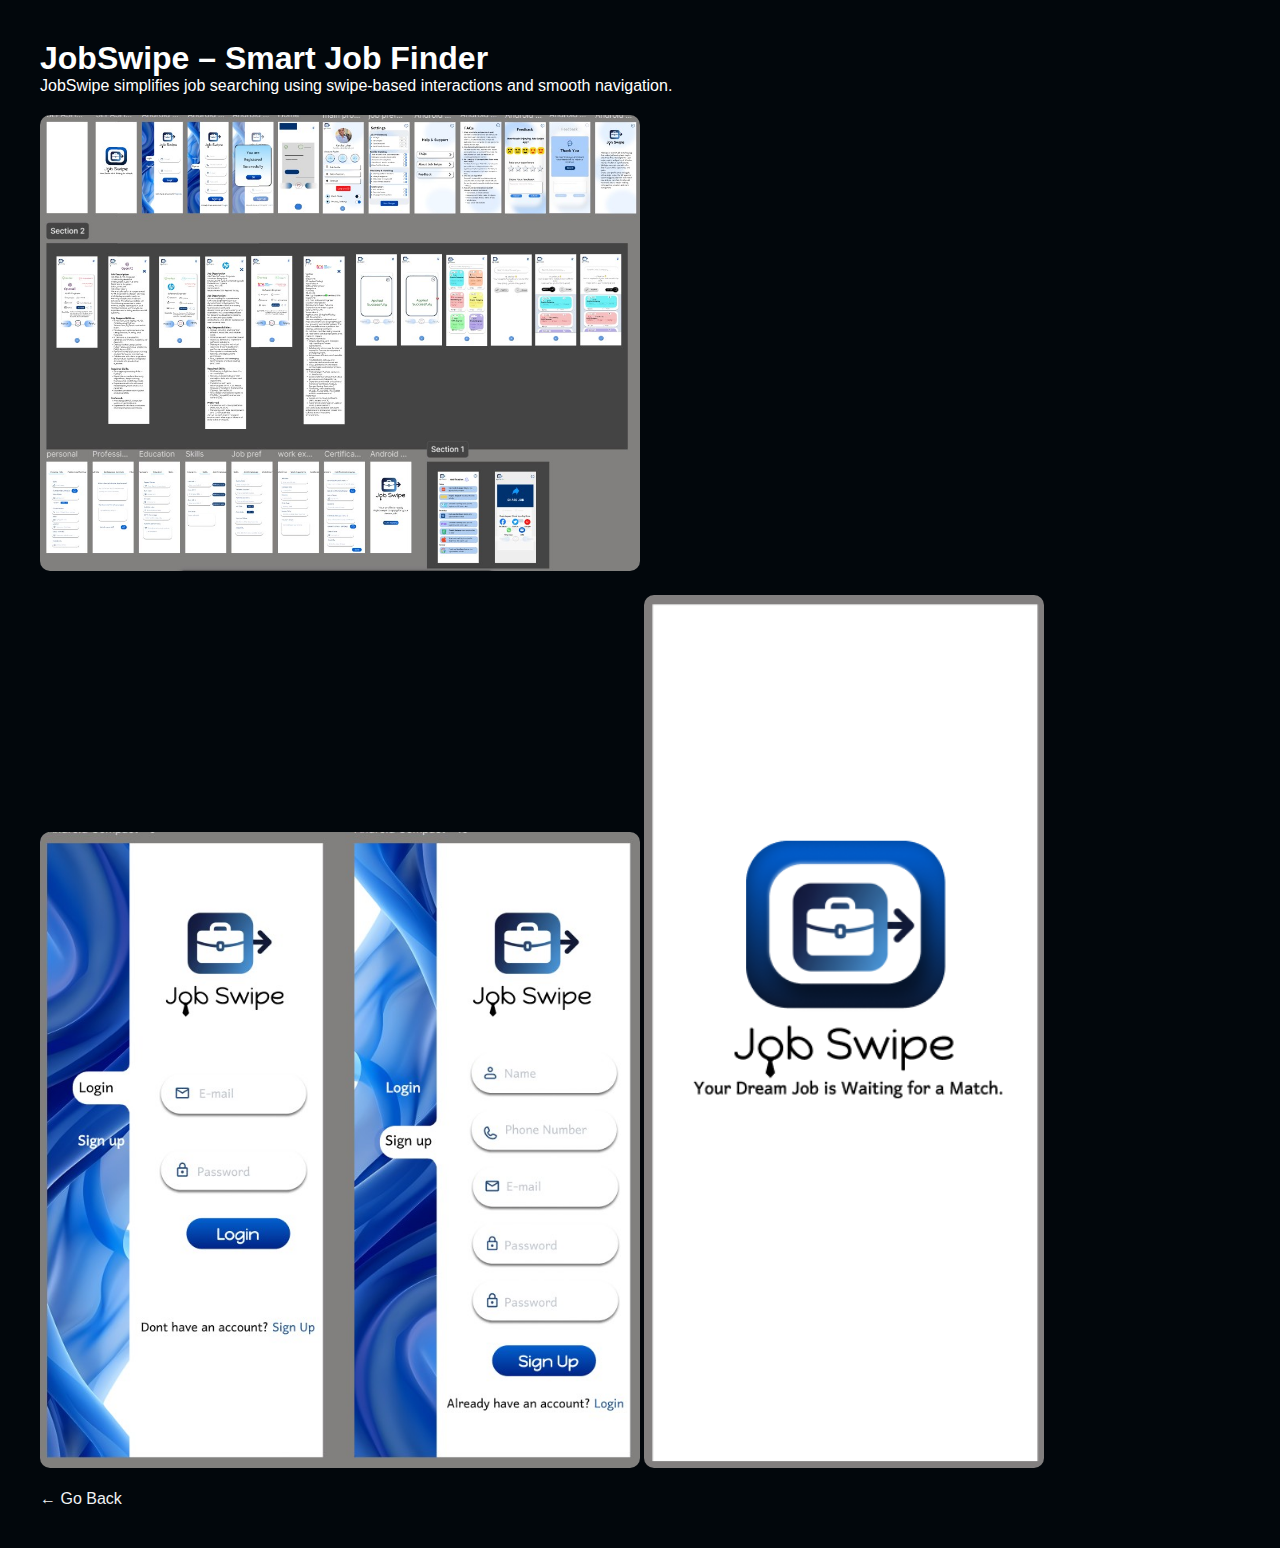
<file: jobswipe.html>
<!DOCTYPE html>
<html lang="en">
<head>
  <meta charset="UTF-8">
  <title>JobSwipe – Case Study</title>
  <link rel="stylesheet" href="style.css">
</head>

<body style="padding: 40px; background:#02070c; font-family: Poppins; color:white;">

  <h1>JobSwipe – Smart Job Finder</h1>
  <p>
    JobSwipe simplifies job searching using swipe-based interactions and smooth navigation.
  </p>

  <!-- IMAGE 1 -->
  <img src="projectIMG/jobswipe1.jpg" style="width:100%; max-width:600px; border-radius:10px; margin-top:20px;">

  <!-- IMAGE 2 -->
  <img src="projectIMG/jobswipe2.jpg" style="width:100%; max-width:600px; border-radius:10px; margin-top:20px;">

  <!-- IMAGE 3 -->
  <img src="projectIMG/jobswipe3.png" style="width:80%; max-width:400px; border-radius:10px; margin-top:20px;">

  <br><br>
  <a href="index.html" style="color:#f0f2f4; text-decoration:none;">← Go Back</a>

</body>
</html>
</file>
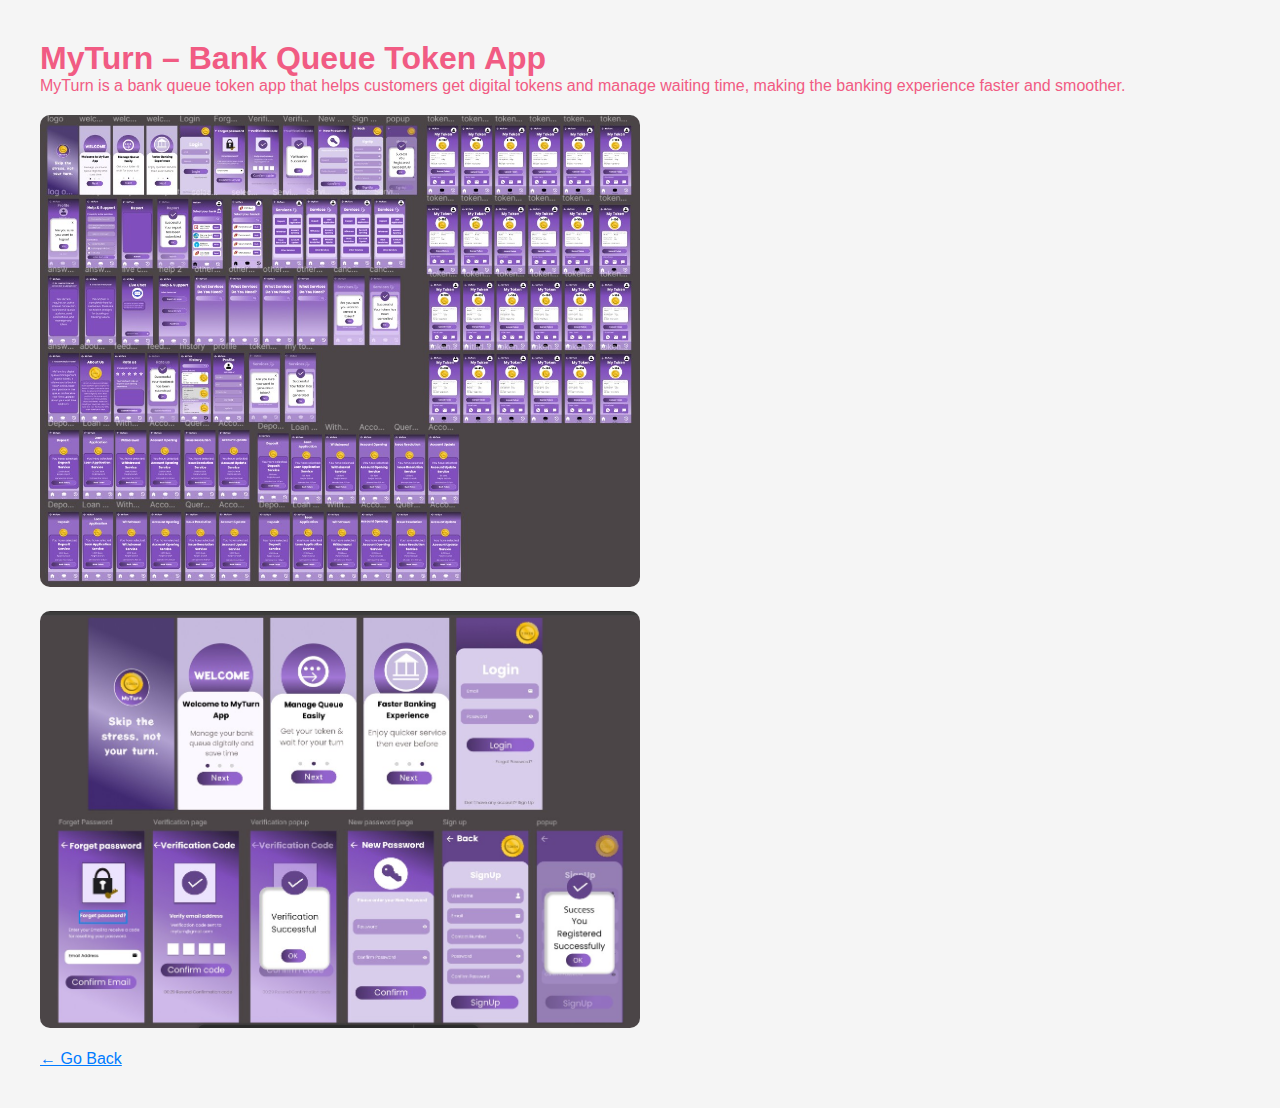
<file: project1a.html>
<!DOCTYPE html>
<html lang="en">
<head>
  <meta charset="UTF-8">
  <title>MyTurn – Case Study</title>
  <link rel="stylesheet" href="style.css">
</head>

<body style="padding: 40px; background:#f5f5f5; font-family: Poppins;">
  
  <h1>MyTurn – Bank Queue Token App</h1>
  <p>
    MyTurn is a bank queue token app that helps customers get digital tokens and
    manage waiting time, making the banking experience faster and smoother.
  </p>

  
   <!-- IMAGE 1 -->
   <img src="projectIMG/project1.jpg" style="width:100%; max-width:600px; border-radius:10px; margin-top:20px;">

   <!-- IMAGE 2 -->
   <img src="projectIMG/project2.jpg" style="width:100%; max-width:600px; border-radius:10px; margin-top:20px;">

 

  <br><br>
  <a href="index.html" style="color:#007BFF;">← Go Back</a>

</body>
</html>
</file>
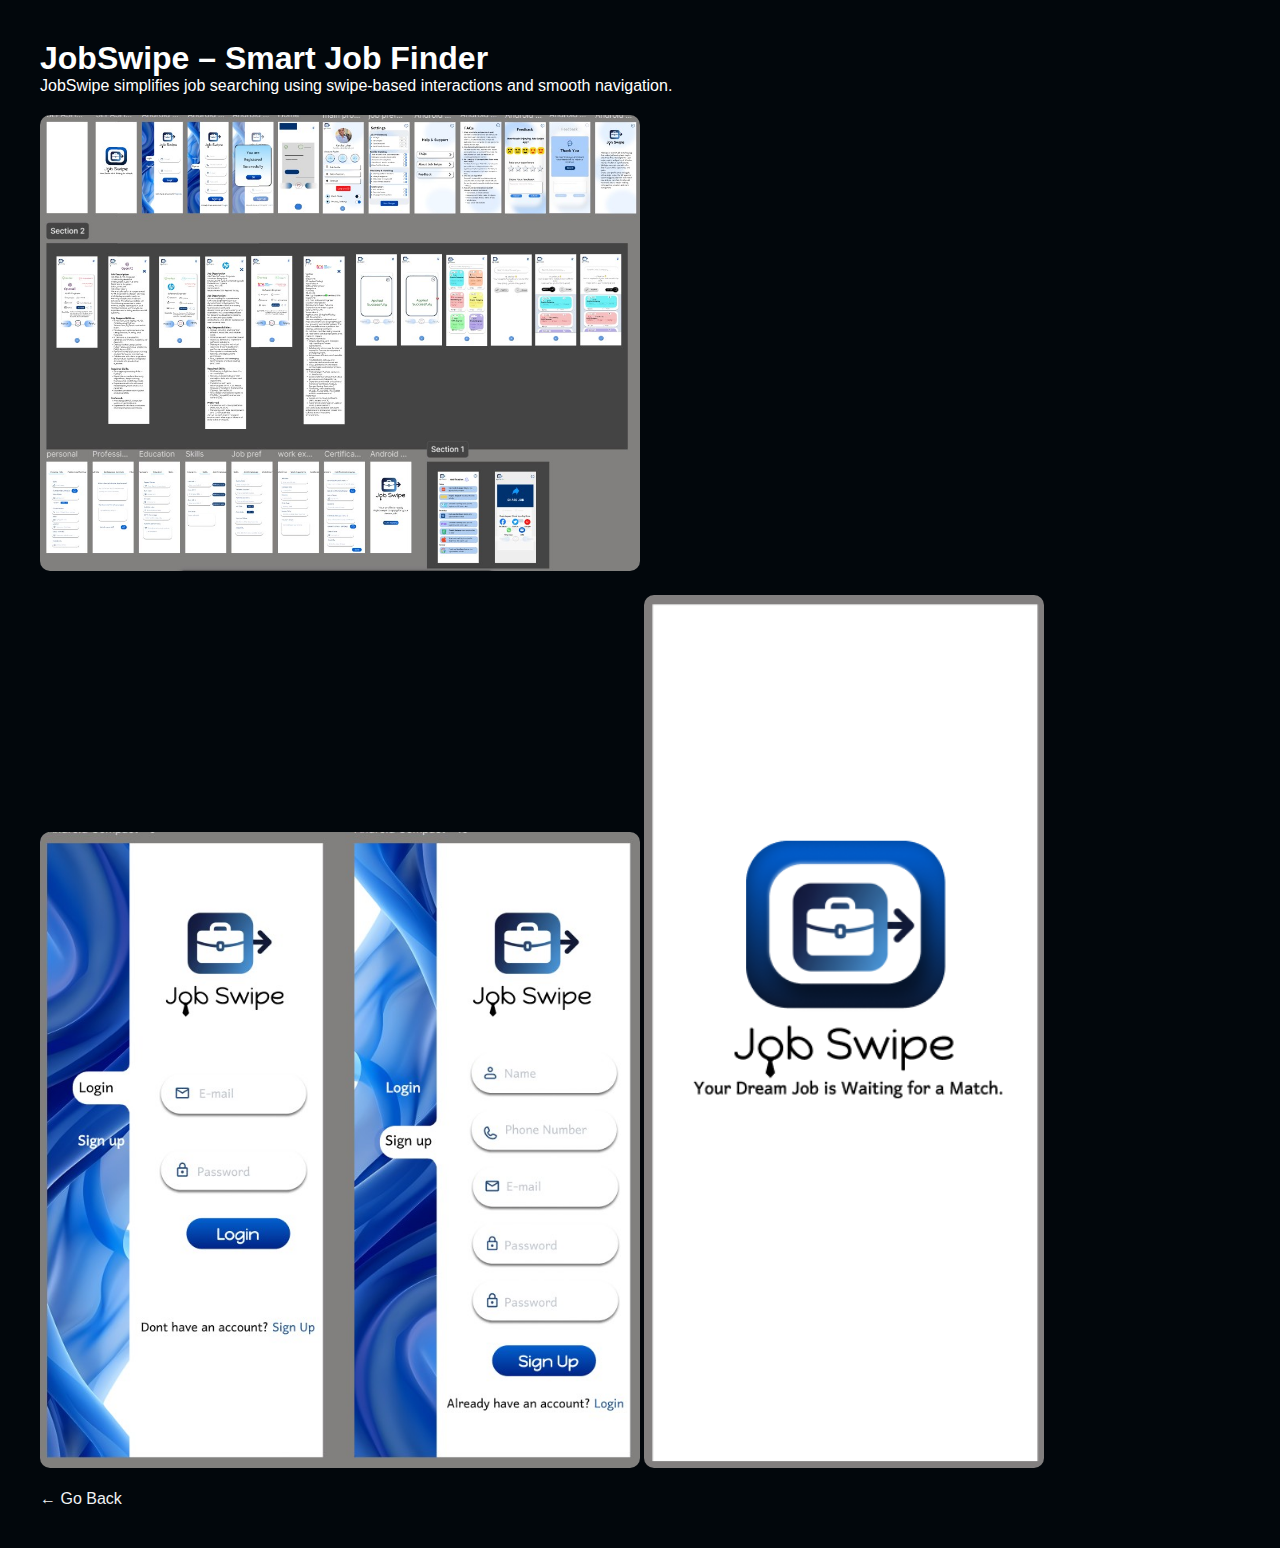
<file: syncsense.html>
<!DOCTYPE html>
<html lang="en">
<head>
  <meta charset="UTF-8">
  <title>JobSwipe – Case Study</title>
  <link rel="stylesheet" href="style.css">
</head>

<body style="padding: 40px; background:#02070c; font-family: Poppins; color:white;">

  <h1>JobSwipe – Smart Job Finder</h1>
  <p>
    JobSwipe simplifies job searching using swipe-based interactions and smooth navigation.
  </p>

  <!-- IMAGE 1 -->
  <img src="projectIMG/jobswipe1.jpg" style="width:100%; max-width:600px; border-radius:10px; margin-top:20px;">

  <!-- IMAGE 2 -->
  <img src="projectIMG/jobswipe2.jpg" style="width:100%; max-width:600px; border-radius:10px; margin-top:20px;">

  <!-- IMAGE 3 -->
  <img src="projectIMG/jobswipe3.png" style="width:80%; max-width:400px; border-radius:10px; margin-top:20px;">

  <br><br>
  <a href="index.html" style="color:#f0f2f4; text-decoration:none;">← Go Back</a>

</body>
</html>
</file>
<file: style.css>
* {
  margin: 0;
  padding: 0;
  box-sizing: border-box;
  font-family: "Poppins", sans-serif;
}

body {
  background-color: hsl(180, 10%, 4%);
  color: #f15b83;
  scroll-behavior: smooth;
}

/* NAVIGATION */
header {
  position: sticky;
  top: 0;
  background: #111827;
  box-shadow: 0 2px 8px rgba(255, 255, 255, 0.981);
  z-index: 100;
}
.navbar {
  display: flex;
  justify-content: space-between;
  align-items: center;
  padding: 1rem 3rem;
}
.logo {
  font-size: 1.5rem;
  font-weight: 700;
}
.logo span {
  color: #ffffff;
}
.nav-links {
  display: flex;
  list-style: none;
  gap: 1.5rem;
}
.nav-links a {
  text-decoration: none;
  color: #fdfdfd;
  font-weight: 500;
  transition: 0.3s;
}
.nav-links a:hover {
  color: #f15b83;
}
.menu-toggle {
  display: none;
  background: none;
  border: none;
  font-size: 2rem;
}

/* HERO */

.hero {
  display: flex;
  align-items: center;
  justify-content: center;
  text-align: center;
  height: 92vh;
  background: linear-gradient(to right,  #1e2538);
  position: relative;
  overflow: hidden;
}
/* ---------- FLOATING HERO ANIMATION ---------- */

.floating-shapes {
  position: absolute;
  top: 0;
  left: 0;
  height: 100%;
  width: 100%;
  z-index: 1;
  pointer-events: none;
}

.shape {
  position: absolute;
  background: #85f1e8;
  border-radius: 50%;
  animation: float 6s ease-in-out infinite;
  filter: blur(5px);
}

/* Positions & sizes */
.s1 { width: 90px; height: 90px; top: 18%; left: 8%; animation-duration: 8s; }
.s2 { width: 140px; height: 140px; top: 65%; left: 20%; animation-duration: 10s; }
.s3 { width: 70px; height: 70px; top: 60%; right: 10%; animation-duration: 7s; }
.s4 { width: 180px; height: 180px; top: 5%; right: 10%; animation-duration: 11s; }
.s5 { width: 50px; height: 50px; bottom: 12%; left: 50%; animation-duration: 9s; }
.s6 { width: 90px; height: 90px; top: 40%; left: 27%; animation-duration: 8s; }
.s7 { width: 140px; height: 140px; top: 20%; left: 45%; animation-duration: 10s; }
.s8 { width: 70px; height: 70px; top: 30%; right: 25%; animation-duration: 7s; }
.s9 { width: 180px; height: 180px; top: 65%; right: 20%; animation-duration: 11s; }
.s10 { width: 50px; height: 50px; bottom: 25%; left: 40%; animation-duration: 9s; }

/* Floating animation */
@keyframes float {
  0% { transform: translateY(0) translateX(0); }
  50% { transform: translateY(-40px) translateX(25px); }
  100% { transform: translateY(0) translateX(0); }
}

/* Keep hero text above shapes */
.hero-content {
  position: relative;
  z-index: 10;
}

.hero h1 {
  font-size: 2.5rem;
}
.hero h1 span {
  color: #ffffff;
}
.hero h2 {
  margin: 0.5rem 0;
  font-weight: 600;
}
.hero p {
  max-width: 500px;
  margin: 0 auto 1.5rem;
  color: #ffff;
}
.btn-container {
  margin-top: 1.5rem;
  text-align: center;
}
.btn {
  background: #f15b83;
  color: rgb(245, 245, 245);
  padding: 0.75rem 1.5rem;
  border-radius: 30px;
  text-decoration: none;
  display: inline-block;
  transition: 0.3s;
}
.btn:hover {
  background: #fadcdc;
}

/* ABOUT */
.about {
  padding: 4rem 2rem;
  text-align: center;
}
.about-container {
  display: flex;
  justify-content: center;
  align-items: center;
  flex-wrap: wrap;
  margin-top: 2rem;
  gap: 2rem;
}
.about-img {
  width: 350px;
  border-radius: 50%;
}
.about-text {
  max-width: 500px;
  text-align: center;
   color: #ffff;
}
.about-text p {
  margin-bottom: 1.5rem;
}

/* PROJECTS */
.projects {
  background: #1e2538;
  padding: 4rem 2rem;
  text-align: center;
}

.project-grid {
  display: grid;
  grid-template-columns: repeat(auto-fit, minmax(280px, 1fr));
  gap: 1.5rem;
  margin-top: 2rem;
}

/* Make full card clickable */
.project-card { 
  display: block;
  text-decoration: none;
  color: inherit;

  background: rgb(242, 246, 221);
  border-radius: 15px;
  box-shadow: 0 4px 10px rgba(0,0,0,0.1);
  overflow: hidden;
  transition: transform 0.3s;
}

.project-card:hover {
  transform: translateY(-5px);
}

.project-card img {
  width: 100%;
  height: 300px;
  object-fit: cover;
}

.project-card h3 {
  margin: 1rem;
  color: #02111f;
}

.project-card p {
  margin: 0 1rem 1.5rem;
  color: #56627c;
}


/* VIDEOS SECTION */
.videos {
  background: #05070b;
  padding: 4rem 2rem;
  text-align: center;
}

.video-grid {
  display: grid;
  grid-template-columns: repeat(auto-fit, minmax(300px, 1fr));
  gap: 1.5rem;
  margin-top: 2rem;
}

.video-grid video {
  width: 100%;
  height: auto;
  object-fit: contain;
  background: #000;   /* adds black bars like YouTube */
  border-radius: 15px;
}

.video-grid video:hover {
  transform: scale(1.03);
}



/* CERTIFICATES SECTION */
.certificates {
  background: #1e2538;
  padding: 4rem 2rem;
  text-align: center;
}
.certificate-grid {
  display: grid;
  grid-template-columns: repeat(auto-fit, minmax(200px, 1fr));
  gap: 1.5rem;
  margin-top: 2rem;
}
.certificate-card {
  background: rgb(12, 14, 17);
  border-radius: 10px;
  box-shadow: 0 4px 8px rgba(157, 129, 129, 0.1);
  overflow: hidden;
  transition: transform 0.3s;
}
.certificate-card:hover {
  transform: scale(1.03);
}
.certificate-card img {
  width: 100%;
  height: 300px;
  object-fit: cover;
}
/* SKILLS */
.skills {
  padding: 4rem 2rem;
  text-align: center; /* centers the heading and content */
}
.skills h2 {
  font-size: 2rem;
  color: #f15b83;
  margin-bottom: 1.5rem;
}
.skills-list {
  display: flex;
  flex-wrap: wrap;
  justify-content: center;
  gap: 1rem;
  margin-top: 2rem;
}
.skills-list span {
  background: #102e48;
  color: #fff;
  padding: 0.5rem 1rem;
  border-radius: 20px;
}


/* CONTACT */
.contact {
  background: #05090b;
  text-align: center;
  padding: 4rem 2rem;
}

/* FOOTER */
footer {
  background: #111827;
  color: #f8eded;
  text-align: center;
  padding: 1rem;
}
</file>
